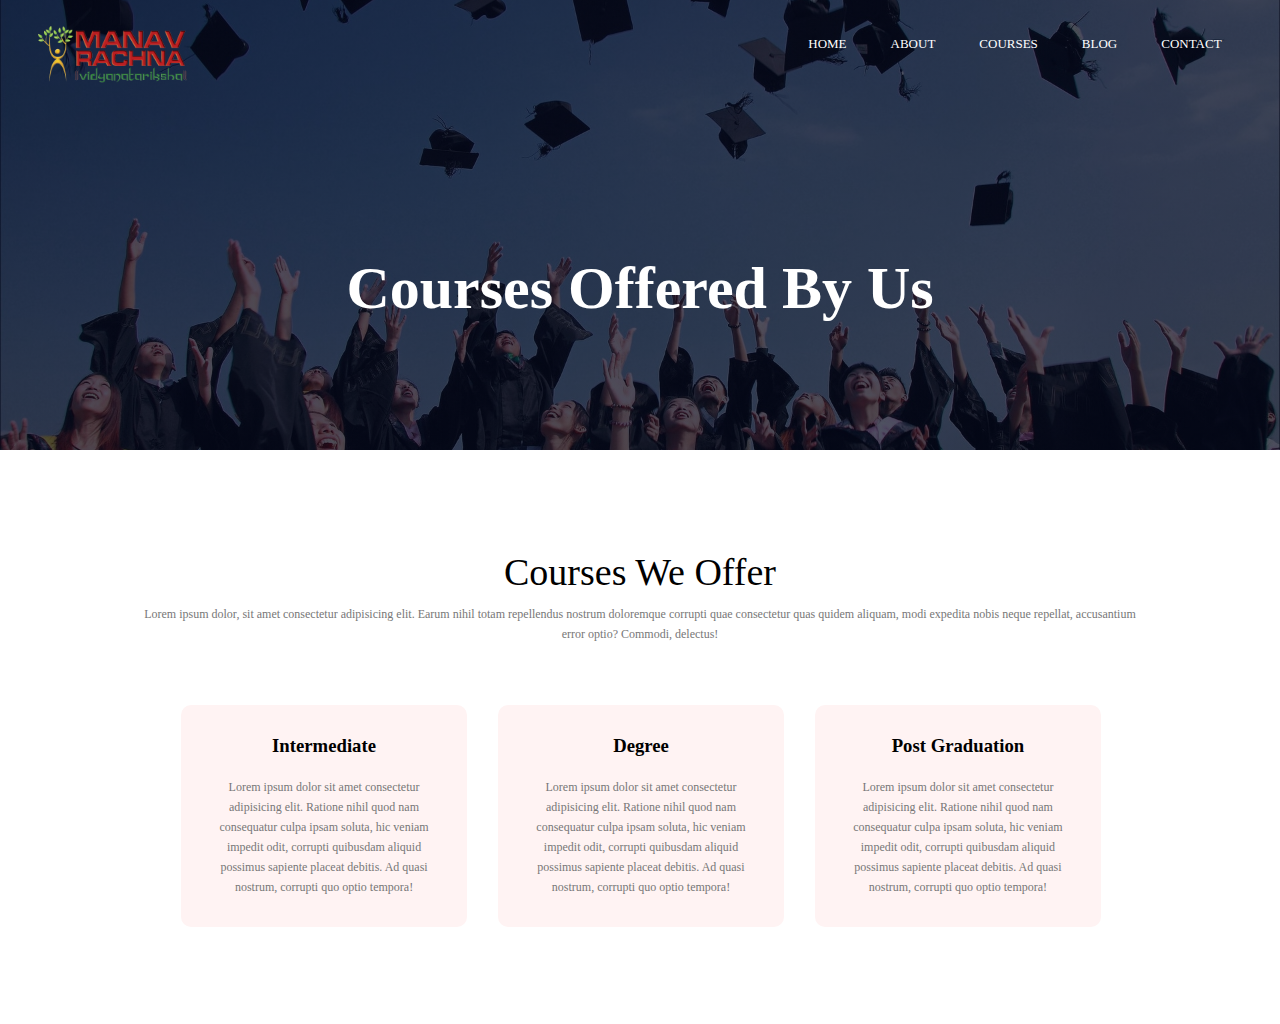
<file: Courses.html>
<!DOCTYPE html>
<html lang="en">
<head>
    <meta charset="UTF-8">
    <meta name="viewport" content="width=device-width, initial-scale=1.0">
    <title>Document</title>
    <link rel="stylesheet" href="style.css">

</head>

<body>
    <section class="course-header">

        <nav>
            <a href="index.html"><img src="MRLOGO1.png" alt=""></a>
            <div class="nav-link" id="navLink">
                <i class="fa fa-times-circle" onclick="hideMenu()"></i>
                <ul>
                    <li><a href="index.html">HOME</a></li>
                    <li><a href="">ABOUT</a></li>
                    <li><a href="Courses.html">COURSES</a></li>
                    <li><a href="">BLOG</a></li>
                    <li><a href="">CONTACT</a></li>
                </ul>
            </div>
            <i class="fa fa-bars" onclick="showMenu()"></i>
        </nav>

        <div class="text-box">
            <h1>Courses Offered By Us</h1>
        </div>
    </section>
    <section class="course">
        <h1>Courses We Offer</h1>

        <p>Lorem ipsum dolor, sit amet consectetur adipisicing elit. Earum nihil totam repellendus nostrum doloremque
            corrupti quae consectetur quas quidem aliquam, modi expedita nobis neque repellat, accusantium error optio?
            Commodi, delectus!</p>

        <div class="row">
            <div class="course-col">
                <h3>Intermediate</h3>
                <p>Lorem ipsum dolor sit amet consectetur adipisicing elit. Ratione nihil quod nam consequatur culpa
                    ipsam soluta, hic veniam impedit odit, corrupti quibusdam aliquid possimus sapiente placeat debitis.
                    Ad quasi nostrum, corrupti quo optio tempora!</p>
            </div>
            <div class="course-col">
                <h3>Degree</h3>
                <p>Lorem ipsum dolor sit amet consectetur adipisicing elit. Ratione nihil quod nam consequatur culpa
                    ipsam soluta, hic veniam impedit odit, corrupti quibusdam aliquid possimus sapiente placeat debitis.
                    Ad quasi nostrum, corrupti quo optio tempora!</p>
            </div>
            <div class="course-col">
                <h3>Post Graduation</h3>
                <p>Lorem ipsum dolor sit amet consectetur adipisicing elit. Ratione nihil quod nam consequatur culpa
                    ipsam soluta, hic veniam impedit odit, corrupti quibusdam aliquid possimus sapiente placeat debitis.
                    Ad quasi nostrum, corrupti quo optio tempora!</p>
            </div>
        </div>

    </section>

    <script>
        var navLink = document.getElementById("navLink");
        function showMenu() {
            navLink.style.right = "0";
        }
        function hideMenu() {
            navLink.style.right = "-200px";
        }

    </script>
</body>
</html>
</file>
<file: style.css>
* {
    margin: 0;
    padding: 0;
    font-family: 'Times New Roman', Times, serif;
}

.header {
    height: 100vh;
    width: 100%;
    background-image: linear-gradient(rgba(4, 9, 30, 0.7), rgba(4, 9, 30, 0.7)), url('MRBACKG.jpg');
    background-position: center;
    background-size: cover;
    position: relative;
}

nav img {
    width: 150px;
}

nav {
    display: flex;
    padding: 2% 3%;
    justify-content: space-between;
    align-items: center;
}

.nav-link {
    flex: 1;
    text-align: right;

}



.nav-link ul li {
    list-style: none;
    display: inline-block;
    padding: 8px 20px;
    position: relative;
    top: -12px;
}

.nav-link ul li::after {
    content: " ";
    width: 0%;
    height: 3px;
    background-color: #f44336;
    display: block;
    margin: auto;
    transition: 0.5s;
}

.nav-link ul li:hover::after {

    width: 100%;

}

.nav-link ul li a {
    color: white;
    text-decoration: none;
    font-size: 13px;
}

.text-box {
    width: 90%;
    color: white;
    position: absolute;
    top: 50%;
    left: 50%;
    transform: translate(-50%, -50%);
    text-align: center;
}

.text-box h1 {
    font-size: 60px;
}

.text-box h2 {
    margin-top: 10px;
    font-size: 30px;
}

.text-box p {
    margin: 20px 0 40px;
    font-size: 15px;
    color: white;
}

.btn {
    text-decoration: none;
    color: white;
    border: 2px solid white;
    border-radius: 20px;
    padding: 12px 34px;
    font-size: 13px;
    background: transparent;
    /* position: relative; */
}

.btn:hover {
    border: 1px solid #f44336;
    background-color: #f44336;
    transition: 1s ease-out;
}

nav .fa {
    display: none;
}

/* PHONE CSS  HOME*/



@media (max-width: 700px) {
    .text-box h1 {
        font-size: 30px;
    }

    .text-box h2 {
        font-size: 23px;
    }

    .text-box p {
        font-size: 12px;
    }

    .nav-link ul li {
        display: block;
    }

    .nav-link {
        position: fixed;
        background-color: #f44336;
        height: 100vh;
        width: 200px;
        top: 0;
        right: -205px;
        z-index: 2;
        text-align: left;
        transition: 1s;
    }

    nav .fa {
        display: block;
        color: white;
        margin: 10px;
        font-size: 20px;
        cursor: pointer;
    }
}

/* COURSES */
.course {
    width: 80%;
    margin: auto;
    text-align: center;
    padding-top: 100px;
}

.course h1 {
    font-size: 38px;
    font-weight: 500;
}

.course p {
    color: #777;
    padding: 10px;
    font-size: 12px;
    line-height: 20px;
    font-weight: 300;
}

.row {
    margin: 5%;
    display: flex;
    justify-content: space-between;
}

.course-col {
    flex-basis: 31%;
    background-color: #fff3f3;
    padding: 20px 12px;
    margin-bottom: 5%;
    margin-left: 2px;
    border-radius: 10px;
    box-sizing: border-box;
    transition: all 0.5s ease-in-out;
}

.course-col:hover {
    transform: scale(1.1);
    box-shadow: 0 0 20px 0px rgba(0, 0, 0, 0.2);
}

.course-col h3 {
    text-align: center;
    margin: 10px 0;

}

/* /* PHONE CSS COURSE */
@media (max-width:700px) {

    .row {
        flex-direction: column;
    }
}


/* CAMPUS CSS */
.campus {
    width: 80%;
    text-align: center;
    margin: auto;
}

.campus h1 {

    font-size: 30px;
    font-weight: 500;
}

.campus p {
    color: #777;
    padding: 10px;
    font-size: 12px;
    line-height: 20px;
    font-weight: 300;
}

.campus-col {
    flex-basis: 32%;
    border-radius: 10px;
    margin-bottom: 30px;
    position: relative;
    overflow: hidden;

}

.campus-col img {
    width: 100%;
}


.layer {
    background-color: transparent;
    height: 100%;
    width: 100%;
    position: absolute;
    top: 0;
    left: 0;
    transition: 1s;

    /* text-align: center; */
}

.layer:hover {
    background-color: rgba(226, 0, 0, 0.7);
}

.layer h3 {
    width: 100%;
    font-weight: 500;
    color: #fff;
    bottom: 0;
    left: 50%;
    transform: translateX(-50%);
    position: absolute;
    opacity: 0;
    transition: 0.5s;
}

.layer:hover h3 {
    bottom: 49%;
    opacity: 1;
}



/* FACILITES CSS */

.facilities {
    width: 80%;
    margin: auto;
    text-align: center;
    padding-top: 100px;
}

.facilities h1 {
    font-size: 33px;
    font-weight: 500;
}

.facilities p {
    color: #777;
    line-height: 20px;
    padding: 10px;
    font-size: 13px;
    font-weight: 300;

}

.facilities-col {
    flex-basis: 31%;
    border-radius: 10px;
    margin-bottom: 5%;
    text-align: center;
    position: relative;
    overflow: hidden;
}

.facilities-col img {
    width: 100%;

    border-radius: 10px;
}

/* TESTIMONIALS */
.testimonials {
    width: 100%;
    margin: auto;
    text-align: center;
    padding-top: 100px;
}

.testimonials-col {
    flex-basis: 44%;
    border-radius: 10px;
    margin-bottom: 5%;
    text-align: left;
    background-color: #fff3f3;
    padding: 25px;
    display: flex;
}

.testimonials-col img {
    height: 40px;
    margin-left: 5px;
    margin-right: 30px;
    border-radius: 50%;
}

.testimonials-col p {
    padding: 0;
}

.testimonials-col h3 {
    margin-top: 10px;
}

/* @media (max-width:700){
    .testimonials-col p{
        font-size: 13px;
    }
} */


.cta {
    margin: 100px auto;
    width: 80%;
    background: linear-gradient(rgba(0, 0, 0, 0.7), rgba(0, 0, 0, 0.7)), url('banner2.jpg');
    background-position: center;
    background-size: cover;
    border-radius: 10px;
    text-align: center;
    padding: 100px 0;
}

.cta h1 {
    color: white;
    padding-bottom: 40px;
}

.cta-btn {
    border: 2px solid white;
    /* border-radius: 20px; */
    color: white;
    text-decoration: none;
    padding: 12px 20px;

}

.cta-btn:hover {
    border: 2px solid #f44336;
    background: #f44336;
    transition: 0.5s ease-in-out;
}


@media (max-width:700) {
    .cta h1 {
        font-size: 10px;
    }
}


.footer {
    width: 100%;
    text-align: center;
    padding: 30px 0;
}

.footer h4 {
    margin-bottom: 25px;
    margin-top: 20px;
    font-weight: 600;
}

.icon .fa-brands{
   padding: 1px , 0;
   color: #9d2d2d;
   margin: 16px 9px;
   cursor: pointer;

}

.parth .fa-regular{
    margin-top: 25px;
}

                    /* course header  */

.course-header{
    height: 50vh;
    width: 100%;
    background: linear-gradient(rgba(4,9,30,0.7),rgba(4,9,30,0.7)), url('background.jpg');
    background-position: center;
    background-size: cover;
    text-align: center;
    color:white;
}

.course-header h1{
    margin-top: -196px;
}
</file>
